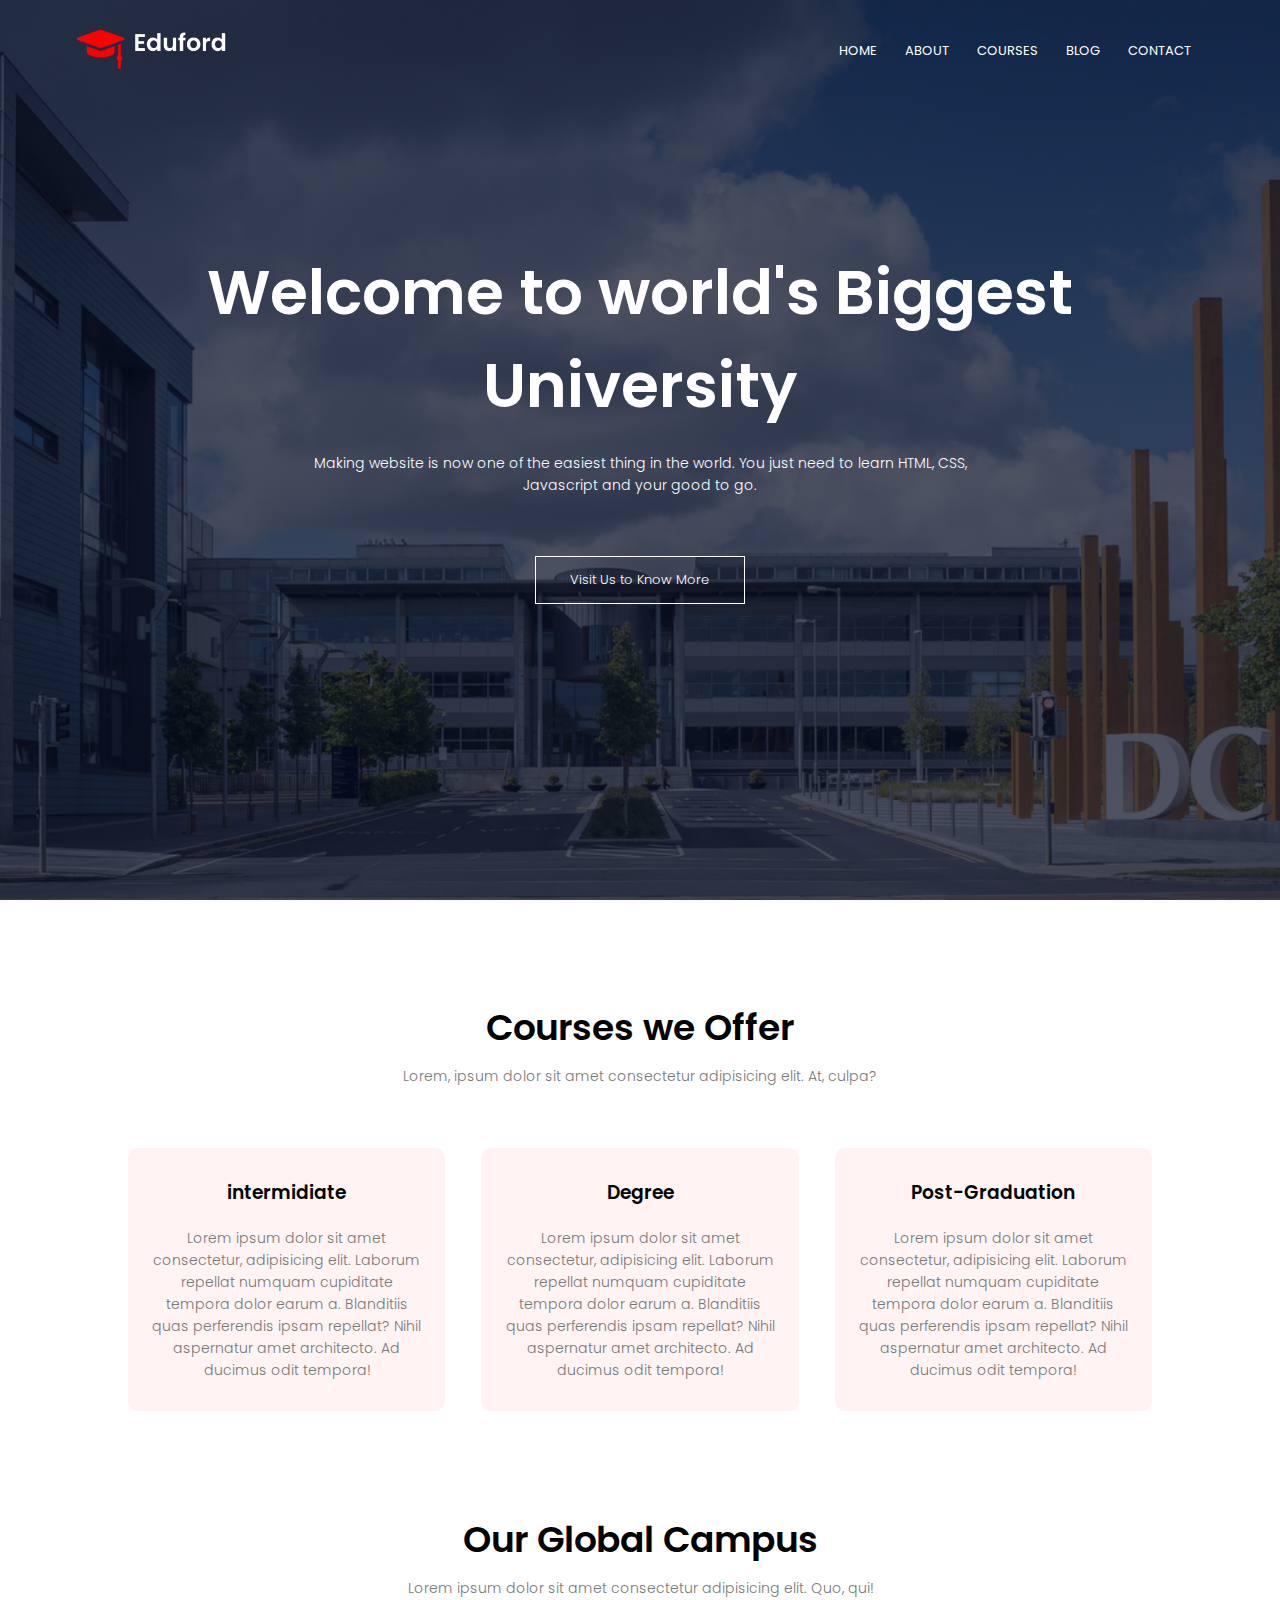
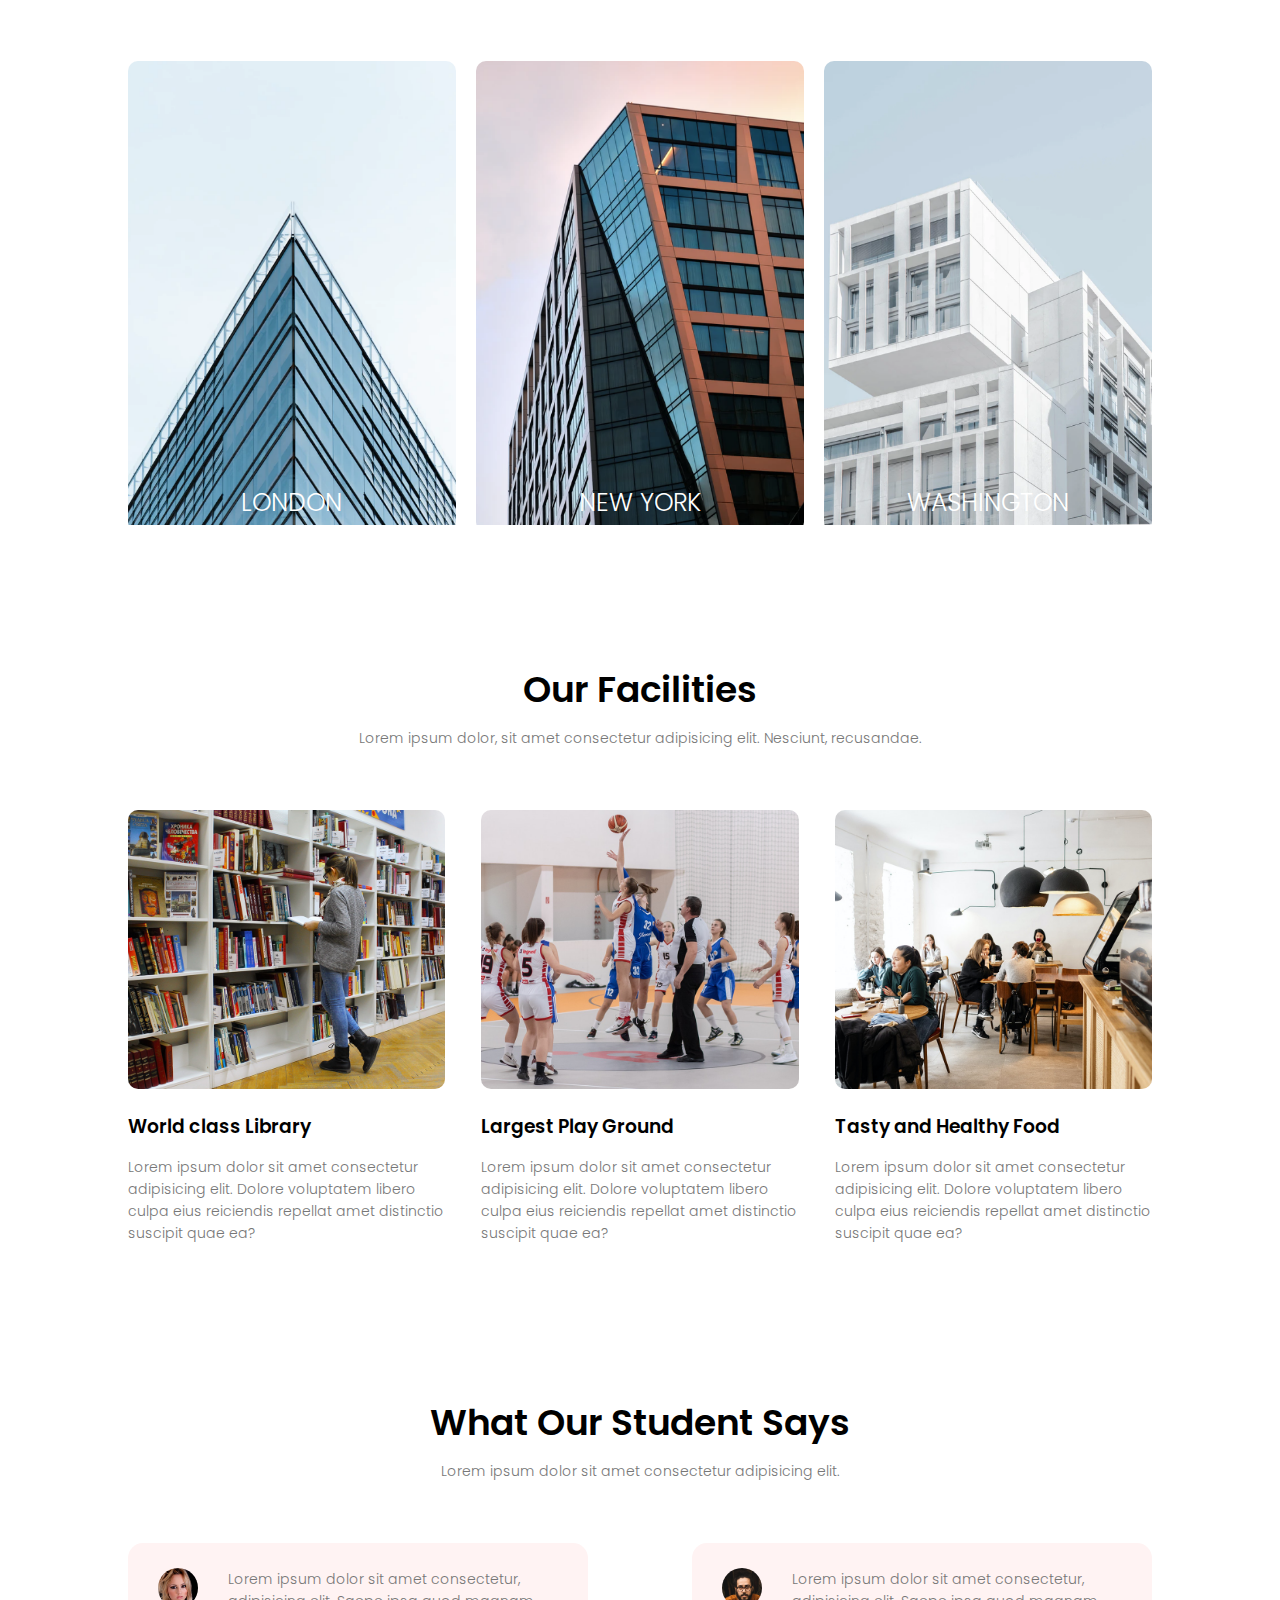
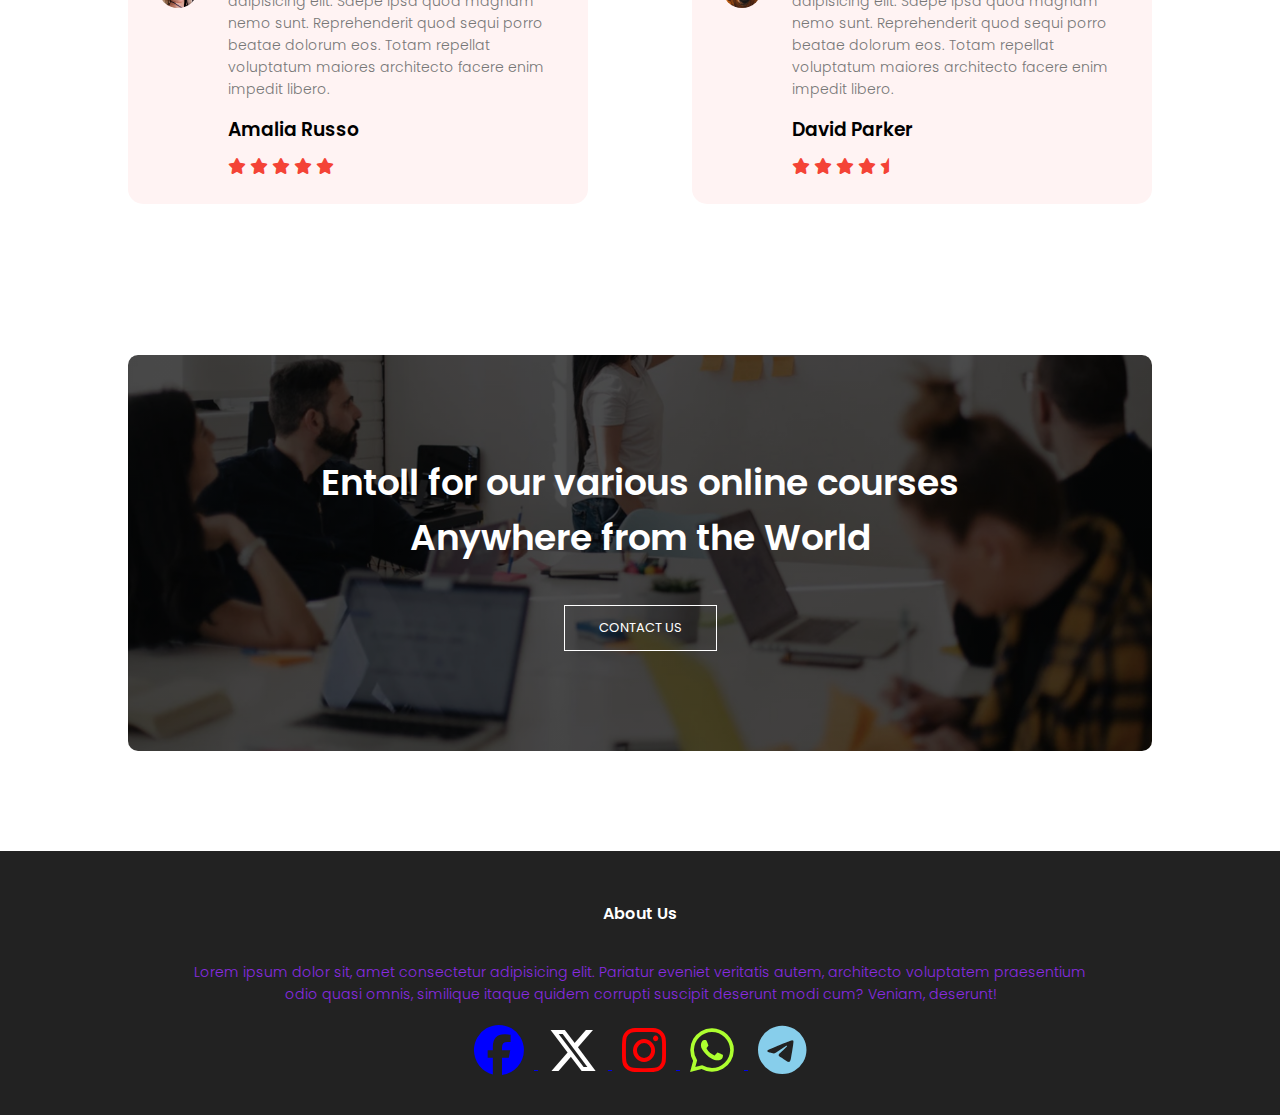
<file: index.html>
<!DOCTYPE html>
<html lang="en">
<head>
    <meta charset="UTF-8">
    <meta name="viewport" content="width=device-width, initial-scale=1.0">
    <title>University Website Design</title>
    <link rel="stylesheet" href="style.css">
    <link rel="stylesheet" href="https://cdnjs.cloudflare.com/ajax/libs/font-awesome/6.5.1/css/all.min.css"/>
    <link rel="preconnect" href="https://fonts.googleapis.com">
<link rel="preconnect" href="https://fonts.gstatic.com" crossorigin>
<link href="https://fonts.googleapis.com/css2?family=IBM+Plex+Sans:wght@100;200;300;400;600&family=Poppins:ital,wght@0,100;0,200;0,300;0,400;0,500;0,600;0,700;0,800;0,900;1,100;1,200;1,300;1,400;1,500;1,600;1,700;1,800;1,900&display=swap" rel="stylesheet">
</head>
<body>
    <section class="header"> 
       <nav>
        <a href="index.html"><img src="images/logo.png"></a>
        <div class="nav-links" id="navLinks">
            <i class="fa fa-times" onclick="hideMenu()"></i>
            <ul>
                <li><a href="index.html">HOME</a></li>
                <li><a href="about.html">ABOUT</a></li>
                <li><a href="course.html">COURSES</a></li>
                <li><a href="blog.html">BLOG</a></li>
                <li><a href="contact.html">CONTACT</a></li>
               </ul>
        </div>
        <i class="fa fa-bars" onclick="showMenu()"></i>
       </nav> 
       <div class="text-box">
        <h1>Welcome to world's Biggest University</h1>
        <p>Making website is now one of the easiest thing in the world. You 
            just need to learn HTML, CSS, <br> Javascript and your good to go.<p>
            <a href="about.html" class="hero-btn">Visit Us to Know More</a>
       </div>
    </section>
     
    <!-- courses -->
     <section class="course">
        <h1>Courses we Offer</h1>
        <p>Lorem, ipsum dolor sit amet consectetur adipisicing elit. At, culpa?</p>
     <div class="row">
        <div class="course-col">
            <h3>intermidiate</h3>
            <p>Lorem ipsum dolor sit amet consectetur, adipisicing elit. Laborum repellat numquam 
                cupiditate tempora dolor earum a. Blanditiis quas perferendis
                ipsam repellat? Nihil aspernatur amet architecto. Ad ducimus odit tempora!</p>
        </div>
        <div class="course-col">
            <h3>Degree</h3>
            <p>Lorem ipsum dolor sit amet consectetur, adipisicing elit. Laborum repellat numquam 
                cupiditate tempora dolor earum a. Blanditiis quas perferendis
                ipsam repellat? Nihil aspernatur amet architecto. Ad ducimus odit tempora!</p>
        </div>
        <div class="course-col">
            <h3>Post-Graduation</h3>
            <p>Lorem ipsum dolor sit amet consectetur, adipisicing elit. Laborum repellat numquam 
                cupiditate tempora dolor earum a. Blanditiis quas perferendis
                ipsam repellat? Nihil aspernatur amet architecto. Ad ducimus odit tempora!
            </p>
        </div>    
    </div>
</section>

<!-- campus -->

<section class="campus">
    <h1>Our Global Campus</h1>
    <p>Lorem ipsum dolor sit amet consectetur adipisicing elit. Quo, qui!</p>
    <div class="row">
        <div class="campus-col">
            <img src="images/london.png">
            <div class="layer">
                <h3>LONDON</h3>
            </div>
        </div>
        <div class="campus-col">
            <img src="images/newyork.png">
            <div class="layer">
                <h3>NEW YORK</h3>
            </div>
        </div>
        <div class="campus-col">
            <img src="images/washington.png">
            <div class="layer">
                <h3>WASHINGTON</h3>
            </div>
        </div>
    </div>
</section>


 <!-- ---- facilities---- -->


<section class="facilities">
    <h1>Our Facilities</h1>
    <p>Lorem ipsum dolor, sit amet consectetur adipisicing elit. Nesciunt, recusandae.</p>

    <div class="row">
        <div class="facilities-col">
            <img src="images/library.png">
            <h3>World class Library</h3>
            <p>Lorem ipsum dolor sit amet consectetur adipisicing elit. Dolore voluptatem 
             libero culpa eius reiciendis repellat amet distinctio suscipit quae ea?</p>
        </div>
        <div class="facilities-col">
            <img src="images/basketball.png">
            <h3>Largest Play Ground</h3>
            <p>Lorem ipsum dolor sit amet consectetur adipisicing elit. Dolore voluptatem 
             libero culpa eius reiciendis repellat amet distinctio suscipit quae ea?</p>
        </div>
        <div class="facilities-col">
            <img src="images/cafeteria.png">
            <h3>Tasty and Healthy Food</h3>
            <p>Lorem ipsum dolor sit amet consectetur adipisicing elit. Dolore voluptatem 
             libero culpa eius reiciendis repellat amet distinctio suscipit quae ea?</p>
        </div>
    </div>
</section>

<!-- ----testimonials---- -->

<section class="testimonials">
    <h1>What Our Student Says</h1>
    <p>Lorem ipsum dolor sit amet consectetur adipisicing elit.</p>
    <div class="row">
        <div class="testimonial-col">
            <img src="images/user1.jpg">
            <div>
                <p>Lorem ipsum dolor sit amet consectetur, adipisicing elit. Saepe ipsa quod magnam 
                    nemo sunt. 
                    Reprehenderit quod sequi porro beatae dolorum eos. Totam repellat voluptatum
                     maiores architecto facere enim impedit libero.</p>
                     <h3>Amalia Russo</h3>
                     <i class="fa fa-star"></i>
                     <i class="fa fa-star"></i>
                     <i class="fa fa-star"></i>
                     <i class="fa fa-star"></i>
                     <i class="fa fa-star"></i>
            </div>
        </div>
        <div class="testimonial-col">
            <img src="images/user2.jpg">
            <div>
                <p>Lorem ipsum dolor sit amet consectetur, adipisicing elit. Saepe ipsa quod magnam 
                    nemo sunt. 
                    Reprehenderit quod sequi porro beatae dolorum eos. Totam repellat voluptatum
                     maiores architecto facere enim impedit libero.</p>
                     <h3>David Parker</h3>
                     <i class="fa fa-star"></i>
                     <i class="fa fa-star"></i>
                     <i class="fa fa-star"></i>
                     <i class="fa fa-star"></i>
                     <i class="fa fa-star-half"></i>
            </div>
        </div>
    </div>
</section>

<!-- ----Call To Action---- -->

<section class="cta">
    <h1> Entoll for our various online courses 
        <br> Anywhere from the World</h1>
    <a href="contact.html" class="hero-btn">CONTACT US</a>
</section>

<!-- ----Footer---- -->

<section class="footer">
    <h4>About Us</h4>
    <p style="color: blueviolet;">Lorem ipsum dolor sit, amet consectetur adipisicing elit. Pariatur eveniet veritatis autem, 
        architecto voluptatem praesentium <br> odio quasi omnis, similique itaque 
        quidem corrupti suscipit deserunt modi cum? Veniam, deserunt!</p>
        <div class="icons">
            <a class="logo-facebook" href="https://www.facebook.com/">
        <i class="fa-brands fa-facebook"></i>
            </a>
            <a class="logo-twitter" href="https://x.com/twitter">
                <i class="fa-brands fa-x-twitter"></i>
        </a>
        <a class="logo-intagram" href="https://web.fa-instagram.com">
        <i class="fa-brands fa-instagram"></i>
        </a>
        <a class="logo-whatsapp" href="https://web.whatsapp.com">
            <i class="fa-brands fa-whatsapp"></i>
        </a>
        <a class="logo-telegram" href="https://web.telegram.org/a/">
        <i class="fa-brands fa-telegram"></i>
        </a>
    </div>
</section>

<!-- ----- Javascript for Toggle Menu----- -->
<script>
    var navLinks=document.getElementById("navLinks");
    function showMenu(){
        navLinks.style.right="0";
    }
    function hideMenu(){
        navLinks.style.right="-200px";
    }
</script>
</body>
</html>
</file>
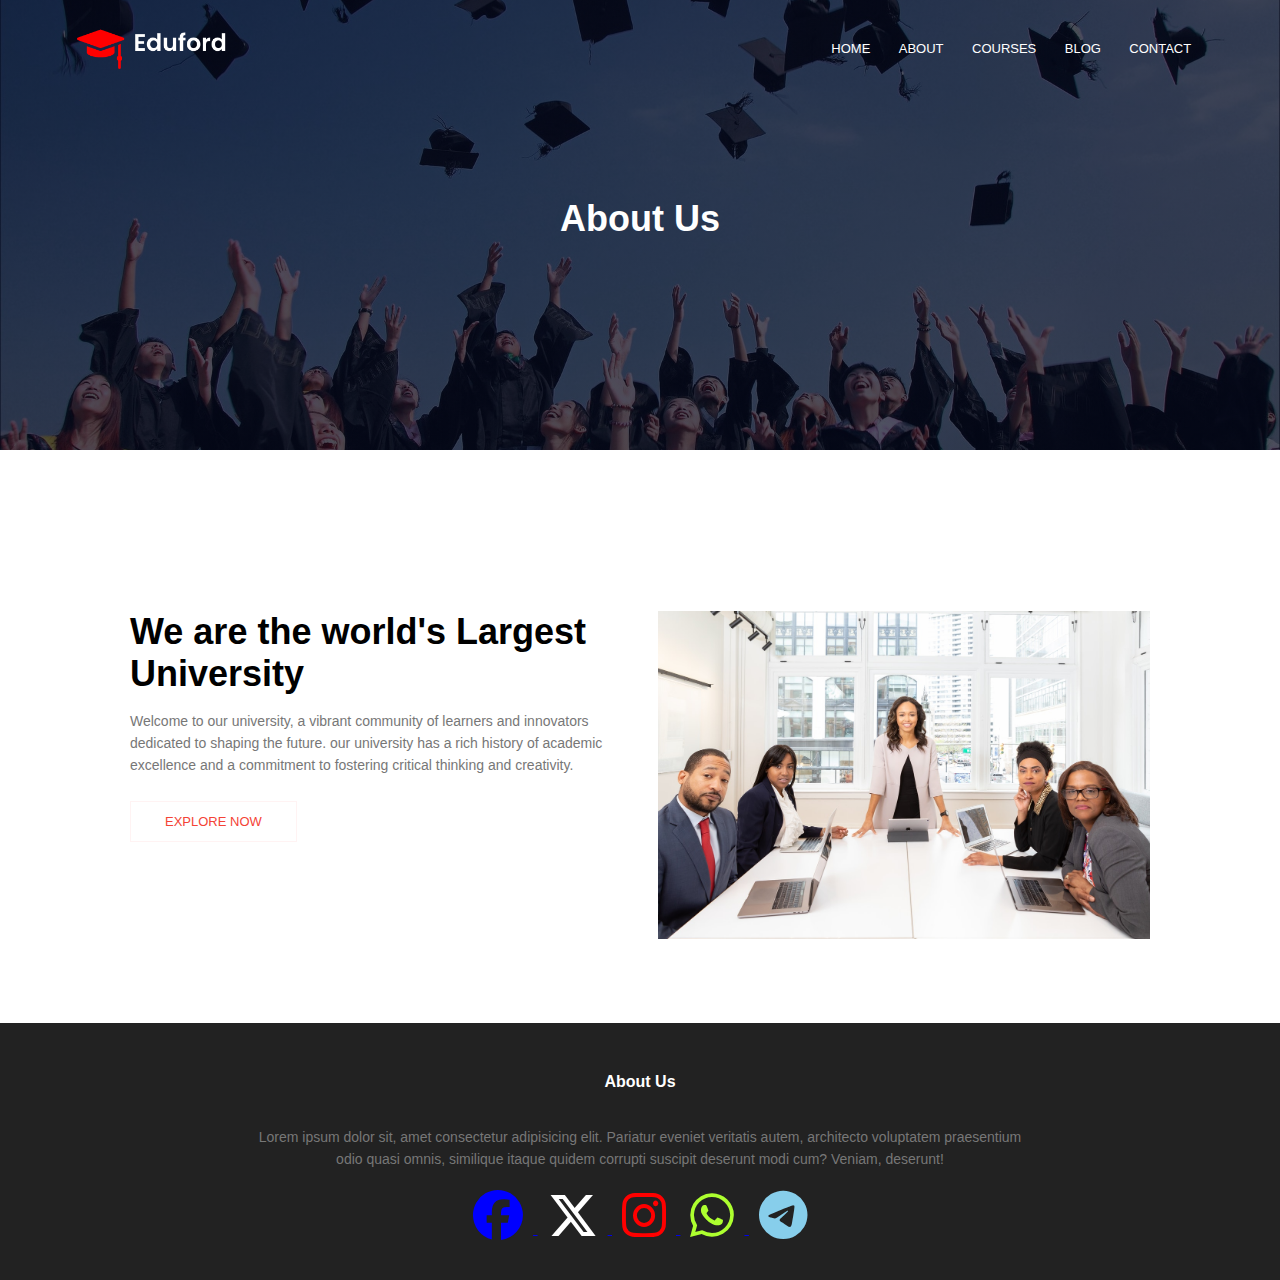
<file: about.html>
<!DOCTYPE html>
<html lang="en">
<head>
    <meta charset="UTF-8">
    <meta name="viewport" content="width=device-width, initial-scale=1.0">
    <title>University Website Design</title>
    <link rel="stylesheet" href="style.css">
    <link rel="stylesheet" href="https://cdnjs.cloudflare.com/ajax/libs/font-awesome/6.5.1/css/all.min.css"/>
</head>
<body>
    <section class="sub-header"> 
       <nav>
        <a href="index.html"><img src="images/logo.png"></a>
        <div class="nav-links" id="navLinks">
            <i class="fa fa-times" onclick="hideMenu()"></i>
            <ul>
                <li><a href="index.html">HOME</a></li>
                <li><a href="about.html">ABOUT</a></li>
                <li><a href="course.html">COURSES</a></li>
                <li><a href="blog.html">BLOG</a></li>
                <li><a href="contact.html">CONTACT</a></li>
            </ul>
        </div>
        <i class="fa fa-bars" onclick="showMenu()"></i>
       </nav> 
       <h1>About Us</h1>
    </section>
    

<!-- ----about us content---- -->

<section class="about-us">
    <div class="row">
        <div class="about-col">
            <h1>We are the world's Largest University</h1>
           <p>Welcome to our university, a vibrant community of learners and innovators dedicated to shaping the future.
            our university has a rich history of academic excellence and a commitment 
            to fostering critical thinking and creativity.</p>
            <a href="" class="hero-btn red-btn">EXPLORE NOW</a>
        </div>
        <div class="about-col">
            <img src="images/about.jpg">
    </div>
</section>



    
<!-- ----Footer---- -->

<section class="footer">
    <h4>About Us</h4>
    <p>Lorem ipsum dolor sit, amet consectetur adipisicing elit. Pariatur eveniet veritatis autem, 
        architecto voluptatem praesentium <br> odio quasi omnis, similique itaque 
        quidem corrupti suscipit deserunt modi cum? Veniam, deserunt!</p>
        <div class="icons">
            <a class="logo-facebook" href="https://www.facebook.com/">
        <i class="fa-brands fa-facebook"></i>
            </a>
            <a class="logo-twitter" href="https://x.com/twitter">
                <i class="fa-brands fa-x-twitter"></i>
        </a>
        <a class="logo-intagram" href="https://web.whatsapp.com">
        <i class="fa-brands fa-instagram"></i>
        </a>
        <a class="logo-whatsapp" href="https://web.whatsapp.com">
            <i class="fa-brands fa-whatsapp"></i>
        </a>
        <a class="logo-telegram" href="https://web.telegram.org/a/">
        <i class="fa-brands fa-telegram"></i>
        </a>
    </div>
</section>

<!-- ----- Javascript for Toggle Menu----- -->
<script>
    var navLinks=document.getElementById("navLinks");
    function showMenu(){
        navLinks.style.right="0";
    }
    function hideMenu(){
        navLinks.style.right="-200px";
    }
</script>
</body>
</html>
</file>
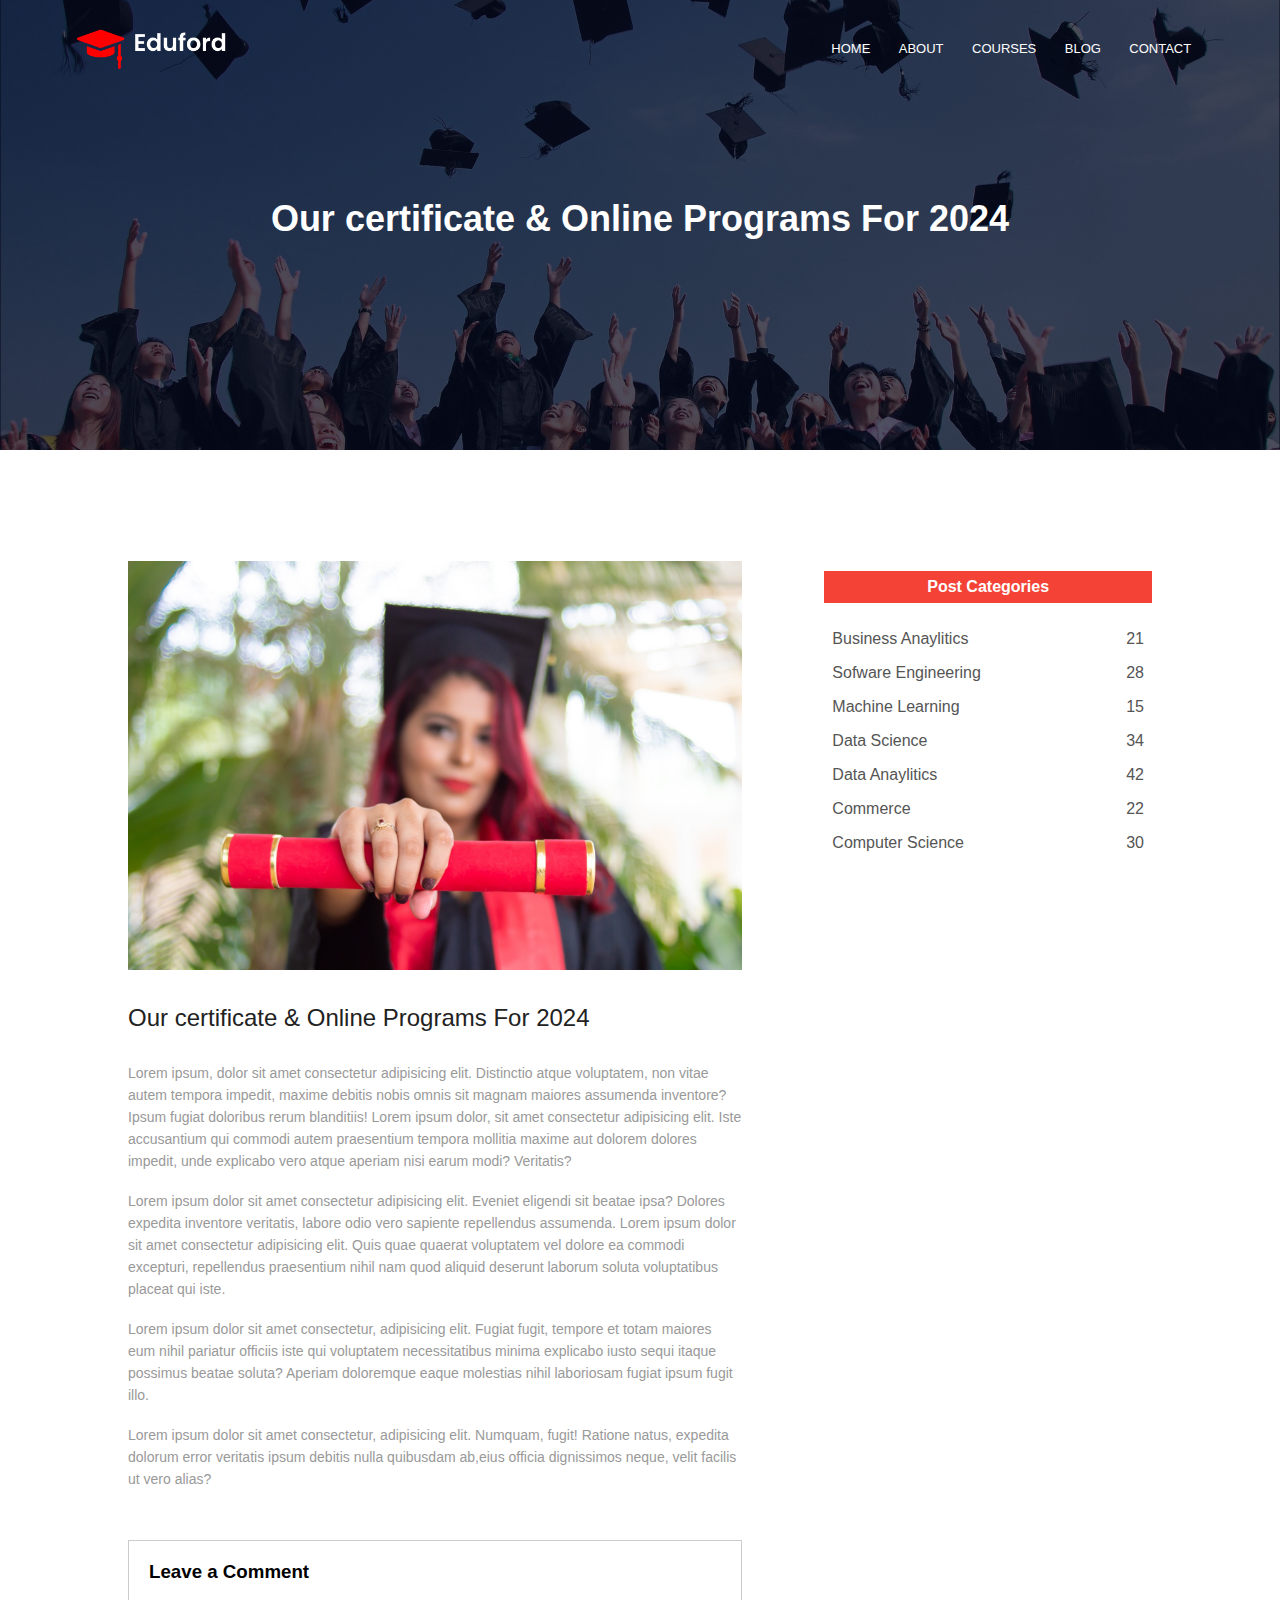
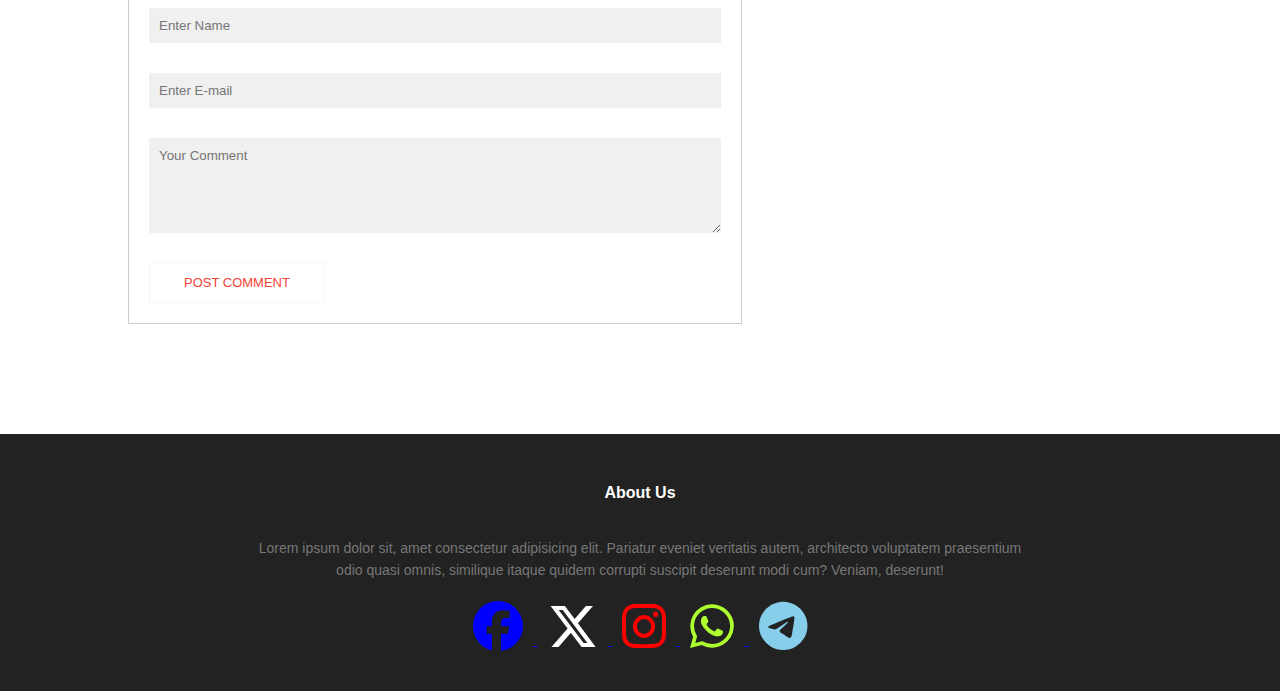
<file: blog.html>
<!DOCTYPE html>
<html lang="en">
<head>
    <meta charset="UTF-8">
    <meta name="viewport" content="width=device-width, initial-scale=1.0">
    <title>University Website Design</title>
    <link rel="stylesheet" href="style.css">
    <link rel="stylesheet" href="https://cdnjs.cloudflare.com/ajax/libs/font-awesome/6.5.1/css/all.min.css"/>
</head>
<body>
    <section class="sub-header"> 
       <nav>
        <a href="index.html"><img src="images/logo.png"></a>
        <div class="nav-links" id="navLinks">
            <i class="fa fa-times" onclick="hideMenu()"></i>
            <ul>
                <li><a href="index.html">HOME</a></li>
                <li><a href="about.html">ABOUT</a></li>
                <li><a href="course.html">COURSES</a></li>
                <li><a href="blog.html">BLOG</a></li>
                <li><a href="contact.html">CONTACT</a></li>
            </ul>
        </div>
        <i class="fa fa-bars" onclick="showMenu()"></i>
       </nav> 
       <h1>Our certificate & Online Programs For 2024</h1>
    </section>

<!-- ----blog page content---- -->

<section class="blog-content">
    <div class="row">
        <div class="blog-left">
            <img src="images/certificate.jpg">
            <h2>Our certificate & Online Programs For 2024</h2>
              <p>Lorem ipsum, dolor sit amet consectetur adipisicing elit. Distinctio atque voluptatem, 
                non vitae autem tempora impedit, maxime debitis nobis omnis sit magnam maiores 
                assumenda inventore? Ipsum fugiat doloribus rerum blanditiis! Lorem ipsum dolor, sit amet consectetur adipisicing elit.
                 Iste accusantium qui commodi autem praesentium tempora mollitia maxime aut dolorem dolores impedit,
                 unde explicabo vero atque aperiam nisi earum modi? Veritatis?
              </p>
              <br>
              <p>Lorem ipsum dolor sit amet consectetur adipisicing elit. Eveniet eligendi sit beatae ipsa? Dolores expedita 
                inventore veritatis, labore odio vero sapiente repellendus assumenda. Lorem ipsum dolor sit amet consectetur adipisicing elit. 
                Quis quae quaerat voluptatem vel dolore ea commodi excepturi, repellendus praesentium nihil nam quod aliquid deserunt
                 laborum soluta voluptatibus placeat qui iste.
                </p>
                 <br>
                 <p>Lorem ipsum dolor sit amet consectetur, adipisicing elit. Fugiat fugit, tempore et totam maiores eum nihil pariatur 
                    officiis iste qui voluptatem necessitatibus minima explicabo iusto sequi itaque possimus beatae soluta? 
                    Aperiam doloremque eaque molestias nihil laboriosam fugiat ipsum fugit illo.
                </p>
                    <br>
                    <p>Lorem ipsum dolor sit amet consectetur, adipisicing elit. Numquam, fugit! Ratione natus, expedita dolorum error
                         veritatis ipsum debitis nulla quibusdam ab,eius officia
                          dignissimos neque, velit facilis ut vero alias?
                    </p>
                    <div class="comment-box">
                        <h3>Leave a Comment</h3>
                        <form class="comment-form">
                            <input type="text" placeholder="Enter Name">
                            <input type="email" placeholder="Enter E-mail">
                            <textarea rows="5" placeholder="Your Comment"></textarea>
                            <button type="Submit" class="hero-btn red-btn">POST COMMENT</button>
                        </form>
                    </div>




                 </div>
        <div class="blog-right">
        <h3>Post Categories</h3>
            <div>
            <span>Business Anaylitics</span>
            <span>21</span>
            </div>
            <div>
            <span>Sofware Engineering</span>
            <span>28</span>
            </div>
            <div>
            <span>Machine Learning</span>
            <span>15</span>
            </div>
            <div>
            <span>Data Science</span>
            <span>34</span>
            </div>
            <div>
            <span>Data Anaylitics</span>
            <span>42</span>
            </div>
            <div>
            <span>Commerce</span>
            <span>22</span>
            </div>
            <div>
            <span>Computer Science</span>
            <span>30</span>
            </div>
        </div>
    </div>
</section>




 
<!-- ----Footer---- -->

<section class="footer">
    <h4>About Us</h4>
    <p>Lorem ipsum dolor sit, amet consectetur adipisicing elit. Pariatur eveniet veritatis autem, 
        architecto voluptatem praesentium <br> odio quasi omnis, similique itaque 
        quidem corrupti suscipit deserunt modi cum? Veniam, deserunt!</p>
        <div class="icons">
            <a class="logo-facebook" href="https://www.facebook.com/">
        <i class="fa-brands fa-facebook"></i>
            </a>
            <a class="logo-twitter" href="https://x.com/twitter">
                <i class="fa-brands fa-x-twitter"></i>
        </a>
        <a class="logo-intagram" href="https://web.whatsapp.com">
        <i class="fa-brands fa-instagram"></i>
        </a>
        <a class="logo-whatsapp" href="https://web.whatsapp.com">
            <i class="fa-brands fa-whatsapp"></i>
        </a>
        <a class="logo-telegram" href="https://web.telegram.org/a/">
        <i class="fa-brands fa-telegram"></i>
        </a>
    </div>
</section>
<!-- ----- Javascript for Toggle Menu----- -->
<script>
    var navLinks=document.getElementById("navLinks");
    function showMenu(){
        navLinks.style.right="0";
    }
    function hideMenu(){
        navLinks.style.right="-200px";
    }
</script>
</body>
</html>
</file>
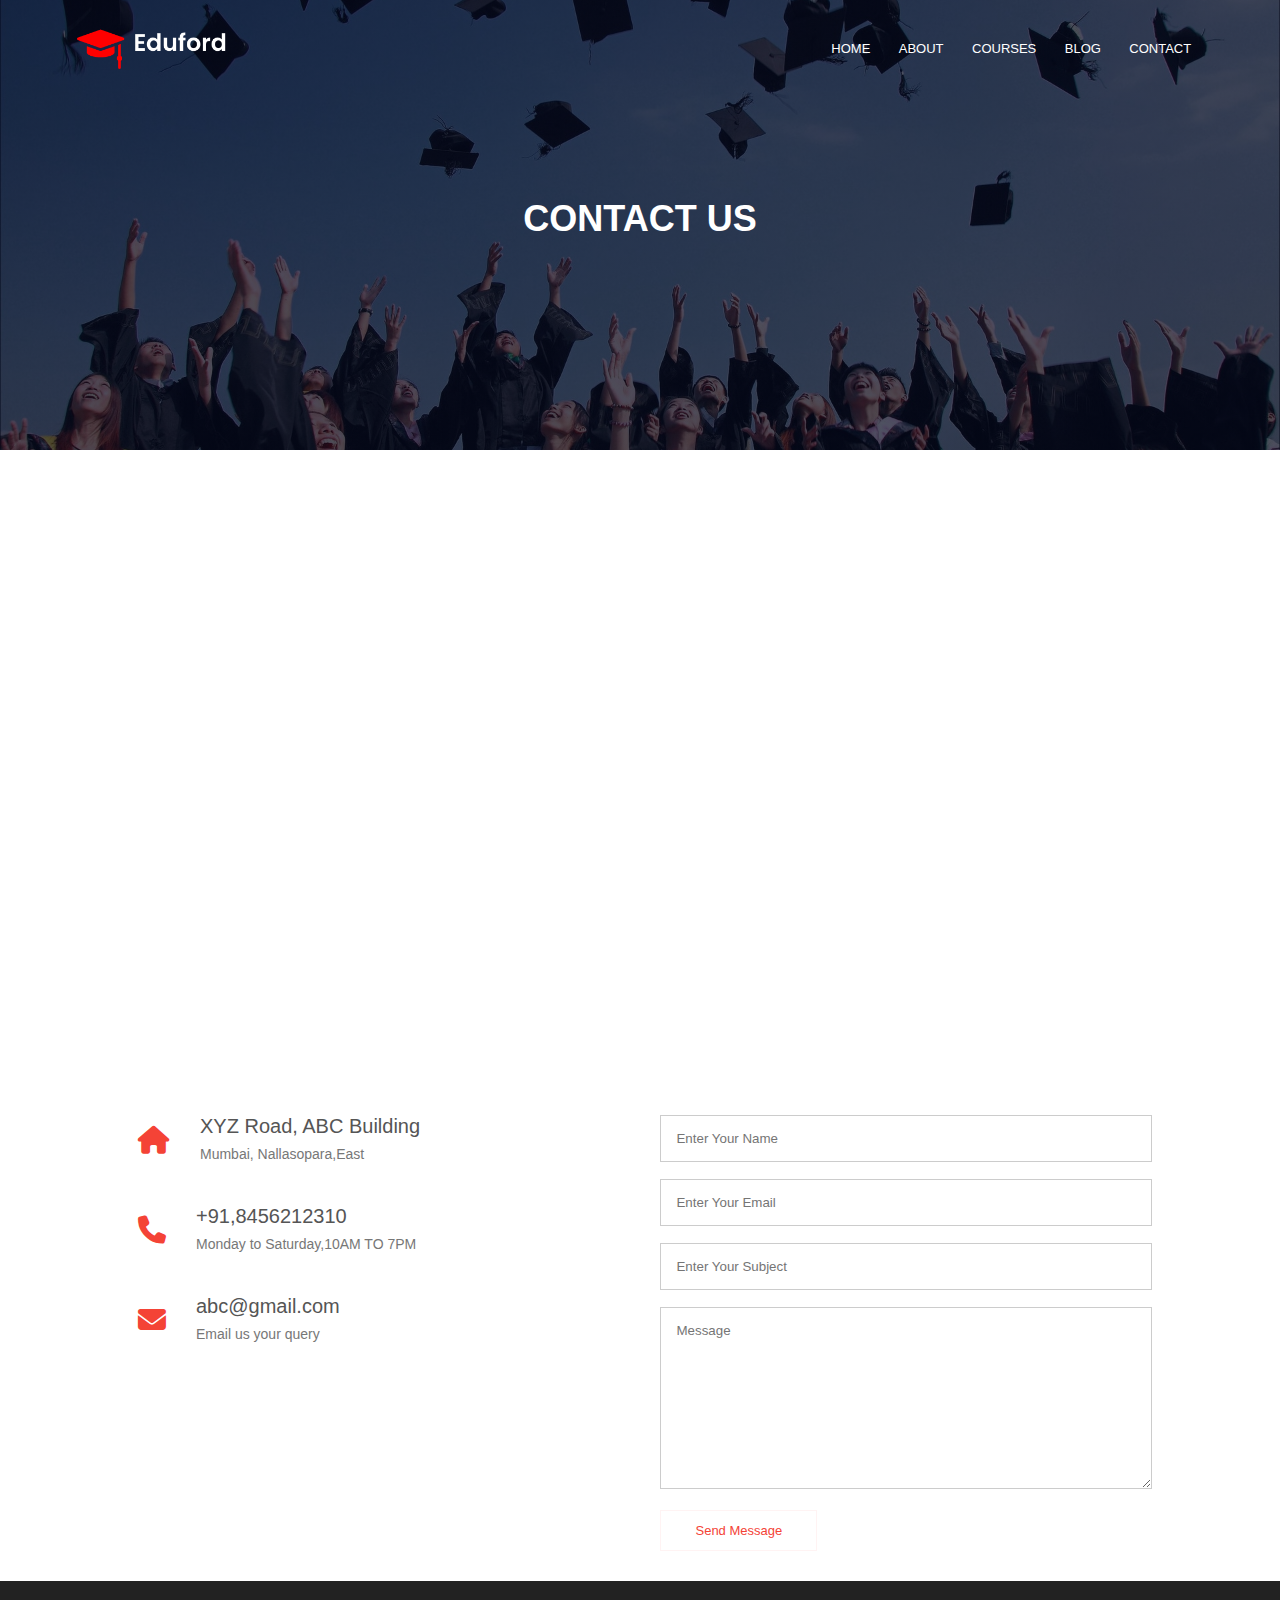
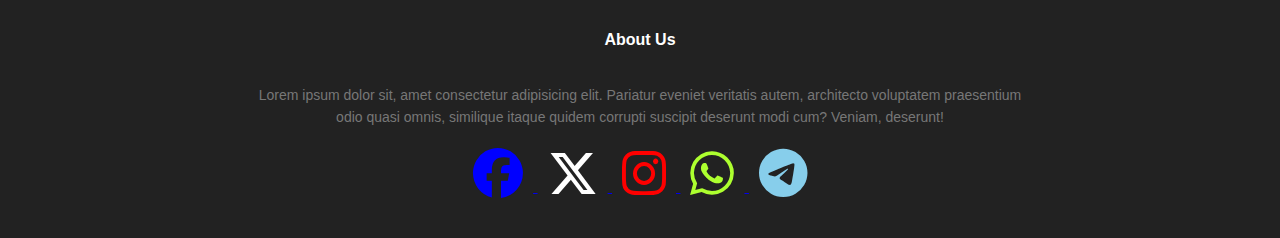
<file: contact.html>
<!DOCTYPE html>
<html lang="en">
<head>
    <meta charset="UTF-8">
    <meta name="viewport" content="width=device-width, initial-scale=1.0">
    <title>University Website Design</title>
    <link rel="stylesheet" href="style.css">
    <link rel="stylesheet" href="https://cdnjs.cloudflare.com/ajax/libs/font-awesome/6.5.1/css/all.min.css"/>
</head>
<body>
    <section class="sub-header"> 
       <nav>
        <a href="index.html"><img src="images/logo.png"></a>
        <div class="nav-links" id="navLinks">
            <i class="fa fa-times" onclick="hideMenu()"></i>
            <ul>
                <li><a href="index.html">HOME</a></li>
                <li><a href="about.html">ABOUT</a></li>
                <li><a href="course.html">COURSES</a></li>
                <li><a href="blog.html">BLOG</a></li>
                <li><a href="contact.html">CONTACT</a></li>
            </ul>
        </div>
        <i class="fa fa-bars" onclick="showMenu()"></i>
       </nav> 
       <h1> CONTACT US</h1>
    </section>
    
<!-- ----contact us---- -->
<section class="location">
    <iframe src="https://www.google.com/maps/embed?pb=!1m18!1m12!1m3!1d60209.60661184931!2d72.76470895121948!3d19.40806695747993!2m3!1f0!2f0!3f0!3m2!1i1024!2i768!4f13.1!3m3!1m2!1s0x3be7a93891055565%3A0xf39283d30d9ad8cc!2sNala%20Sopara%2C%20Maharashtra!5e0!3m2!1sen!2sin!4v1726761368312!5m2!1sen!2sin" width="600" height="450" style="border:0;" allowfullscreen="" loading="lazy" referrerpolicy="no-referrer-when-downgrade"></iframe>
    </section>

    <section class="contact-us">
        <div class="row">
            <div class="contact-col">
                <div>
                    <i class="fa-solid fa-house"></i>
                    <span>
                    <h5>XYZ Road, ABC Building</h5>
                    <p>Mumbai, Nallasopara,East</p>
                </span>
                </div>
                <div>
                    <i class="fa-solid fa-phone"></i>
                    <span>
                    <h5>+91,8456212310</h5>
                    <p>Monday to Saturday,10AM TO 7PM</p>
                </span>
                </div>
                <div>
                    <i class="fa-solid fa-envelope"></i>
                    <span>
                    <h5>abc@gmail.com</h5>
                    <p>Email us your query</p>
                </span>
                </div>
            </div>
            <div class="contact-col">
                <form action="">
                    <input type="text" placeholder="Enter Your Name" required>
                    <input type="email" placeholder="Enter Your Email" required>
                    <input type="text" placeholder="Enter Your Subject" required>
                    <textarea rows="10" placeholder="Message"></textarea>
                    <button type="Submit" class="hero-btn red-btn"> Send Message</button>
                </form>
            </div>
        </div>
    </section>

<!-- ----Footer---- -->

<section class="footer">
    <h4>About Us</h4>
    <p>Lorem ipsum dolor sit, amet consectetur adipisicing elit. Pariatur eveniet veritatis autem, 
        architecto voluptatem praesentium <br> odio quasi omnis, similique itaque 
        quidem corrupti suscipit deserunt modi cum? Veniam, deserunt!</p>
        <div class="icons">
            <a class="logo-facebook" href="https://www.facebook.com/">
        <i class="fa-brands fa-facebook"></i>
            </a>
            <a class="logo-twitter" href="https://x.com/twitter">
                <i class="fa-brands fa-x-twitter"></i>
        </a>
        <a class="logo-intagram" href="https://web.whatsapp.com">
        <i class="fa-brands fa-instagram"></i>
        </a>
        <a class="logo-whatsapp" href="https://web.whatsapp.com">
            <i class="fa-brands fa-whatsapp"></i>
        </a>
        <a class="logo-telegram" href="https://web.telegram.org/a/">
        <i class="fa-brands fa-telegram"></i>
        </a>
    </div>
</section>
<!-- ----- Javascript for Toggle Menu----- -->
<script>
    var navLinks=document.getElementById("navLinks");
    function showMenu(){
        navLinks.style.right="0";
    }
    function hideMenu(){
        navLinks.style.right="-200px";
    }
</script>
</body>
</html>
</file>
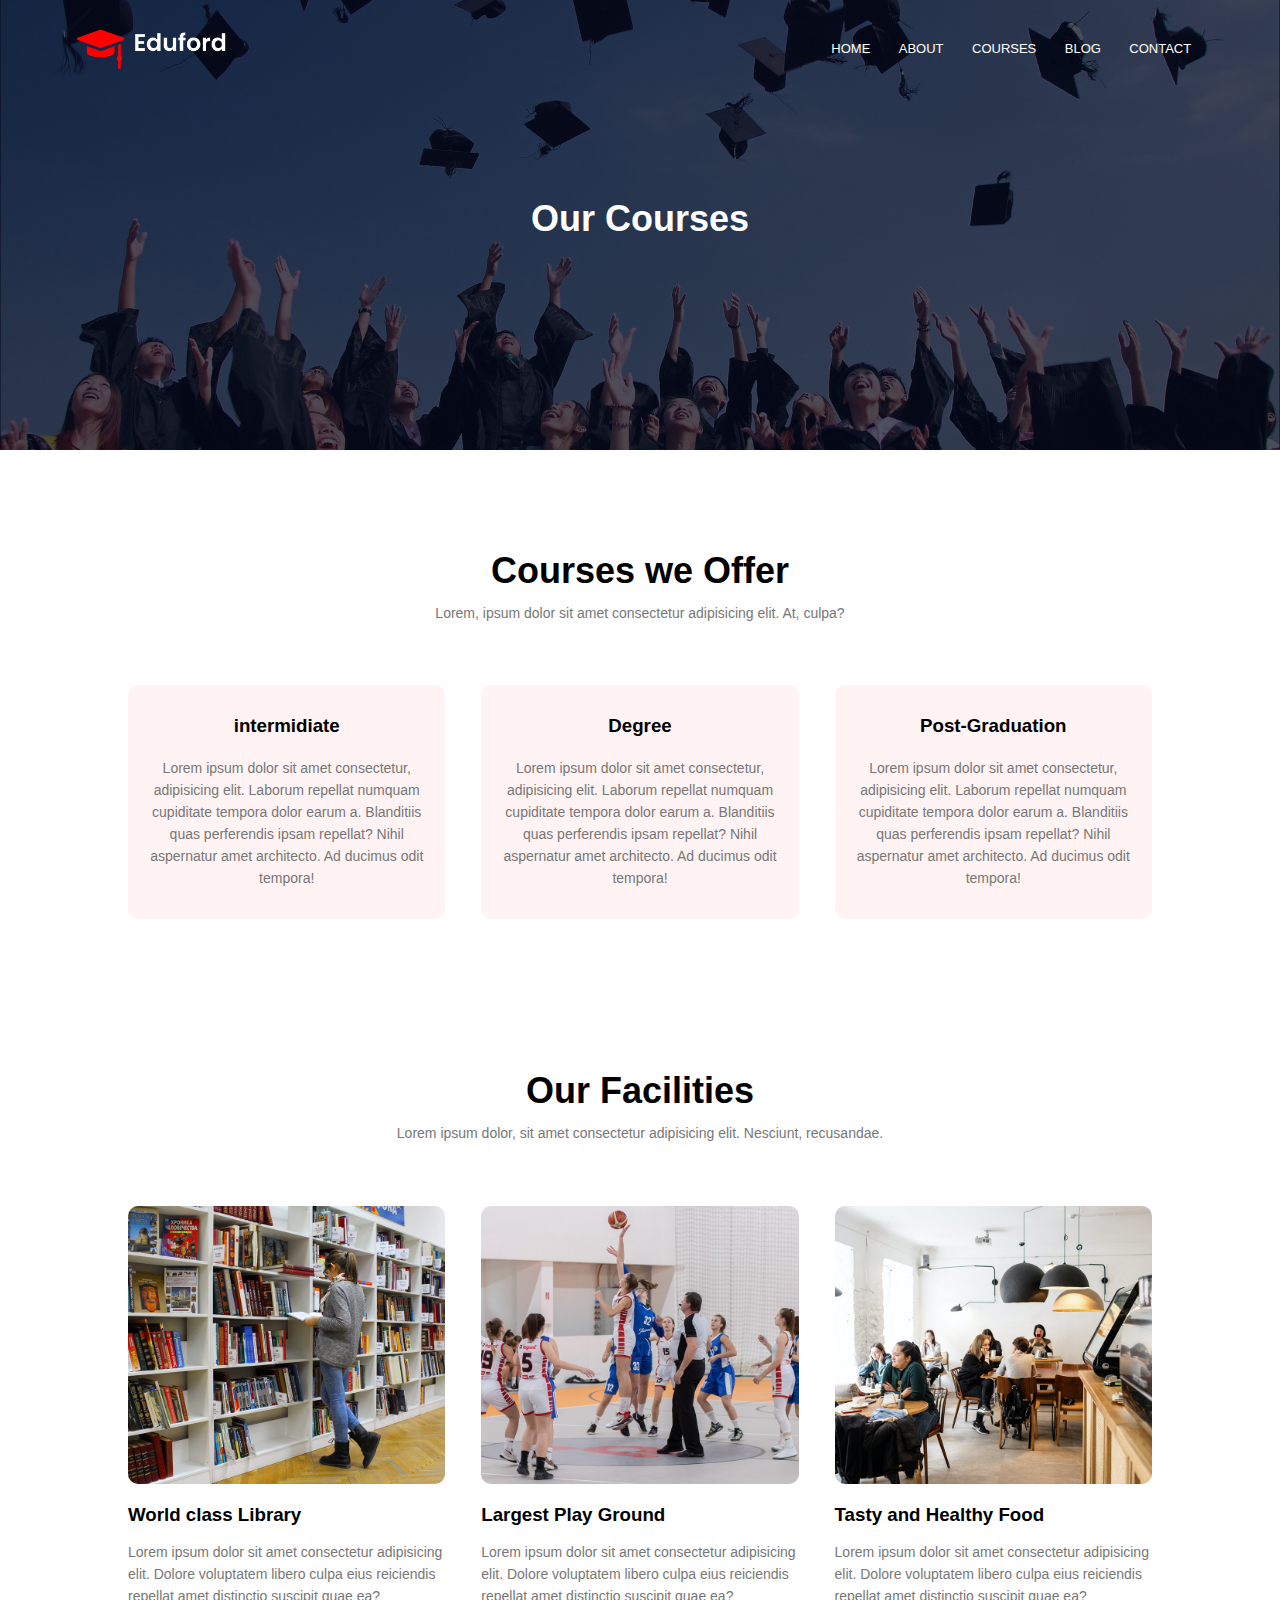
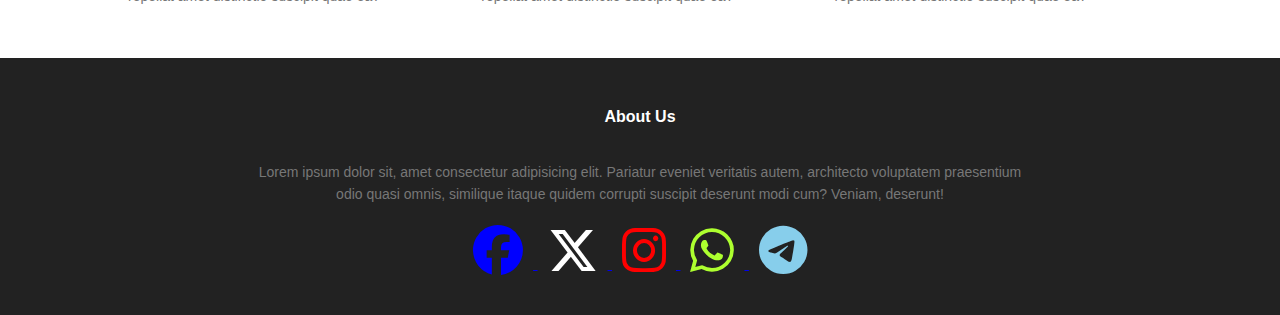
<file: course.html>
<!DOCTYPE html>
<html lang="en">
<head>
    <meta charset="UTF-8">
    <meta name="viewport" content="width=device-width, initial-scale=1.0">
    <title>University Website Design</title>
    <link rel="stylesheet" href="style.css">
    <link rel="stylesheet" href="https://cdnjs.cloudflare.com/ajax/libs/font-awesome/6.5.1/css/all.min.css"/>
</head>
<body>
    <section class="sub-header"> 
       <nav>
        <a href="index.html"><img src="images/logo.png"></a>
        <div class="nav-links" id="navLinks">
            <i class="fa fa-times" onclick="hideMenu()"></i>
            <ul>
                <li><a href="index.html">HOME</a></li>
                <li><a href="about.html">ABOUT</a></li>
                <li><a href="course.html">COURSES</a></li>
                <li><a href="blog.html">BLOG</a></li>
                <li><a href="contact.html">CONTACT</a></li>
            </ul>
        </div>
        <i class="fa fa-bars" onclick="showMenu()"></i>
       </nav> 
       <h1>Our Courses</h1>
    </section>
 <!-- courses -->
 <section class="course">
    <h1>Courses we Offer</h1>
    <p>Lorem, ipsum dolor sit amet consectetur adipisicing elit. At, culpa?</p>
 <div class="row">
    <div class="course-col">
        <h3>intermidiate</h3>
        <p>Lorem ipsum dolor sit amet consectetur, adipisicing elit. Laborum repellat numquam 
            cupiditate tempora dolor earum a. Blanditiis quas perferendis
            ipsam repellat? Nihil aspernatur amet architecto. Ad ducimus odit tempora!</p>
    </div>
    <div class="course-col">
        <h3>Degree</h3>
        <p>Lorem ipsum dolor sit amet consectetur, adipisicing elit. Laborum repellat numquam 
            cupiditate tempora dolor earum a. Blanditiis quas perferendis
            ipsam repellat? Nihil aspernatur amet architecto. Ad ducimus odit tempora!</p>
    </div>
    <div class="course-col">
        <h3>Post-Graduation</h3>
        <p>Lorem ipsum dolor sit amet consectetur, adipisicing elit. Laborum repellat numquam 
            cupiditate tempora dolor earum a. Blanditiis quas perferendis
            ipsam repellat? Nihil aspernatur amet architecto. Ad ducimus odit tempora!
        </p>
    </div>    
</div>
</section>

 <!-- ---- facilities---- -->


 <section class="facilities">
    <h1>Our Facilities</h1>
    <p>Lorem ipsum dolor, sit amet consectetur adipisicing elit. Nesciunt, recusandae.</p>

    <div class="row">
        <div class="facilities-col">
            <img src="images/library.png">
            <h3>World class Library</h3>
            <p>Lorem ipsum dolor sit amet consectetur adipisicing elit. Dolore voluptatem 
             libero culpa eius reiciendis repellat amet distinctio suscipit quae ea?</p>
        </div>
        <div class="facilities-col">
            <img src="images/basketball.png">
            <h3>Largest Play Ground</h3>
            <p>Lorem ipsum dolor sit amet consectetur adipisicing elit. Dolore voluptatem 
             libero culpa eius reiciendis repellat amet distinctio suscipit quae ea?</p>
        </div>
        <div class="facilities-col">
            <img src="images/cafeteria.png">
            <h3>Tasty and Healthy Food</h3>
            <p>Lorem ipsum dolor sit amet consectetur adipisicing elit. Dolore voluptatem 
             libero culpa eius reiciendis repellat amet distinctio suscipit quae ea?</p>
        </div>
    </div>
</section>

<!-- ----Footer---- -->

<section class="footer">
    <h4>About Us</h4>
    <p>Lorem ipsum dolor sit, amet consectetur adipisicing elit. Pariatur eveniet veritatis autem, 
        architecto voluptatem praesentium <br> odio quasi omnis, similique itaque 
        quidem corrupti suscipit deserunt modi cum? Veniam, deserunt!</p>
        <div class="icons">
            <a class="logo-facebook" href="https://www.facebook.com/">
        <i class="fa-brands fa-facebook"></i>
            </a>
            <a class="logo-twitter" href="https://x.com/twitter">
                <i class="fa-brands fa-x-twitter"></i>
        </a>
        <a class="logo-intagram" href="https://web.whatsapp.com">
        <i class="fa-brands fa-instagram"></i>
        </a>
        <a class="logo-whatsapp" href="https://web.whatsapp.com">
            <i class="fa-brands fa-whatsapp"></i>
        </a>
        <a class="logo-telegram" href="https://web.telegram.org/a/">
        <i class="fa-brands fa-telegram"></i>
        </a>
    </div>
</section>
<!-- ----- Javascript for Toggle Menu----- -->
<script>
    var navLinks=document.getElementById("navLinks");
    function showMenu(){
        navLinks.style.right="0";
    }
    function hideMenu(){
        navLinks.style.right="-200px";
    }
</script>
</body>
</html>
</file>
<file: style.css>
*{
    margin: 0;
    padding: 0;
    font-family: "Poppins", sans-serif;
}
.header{
    min-height: 100vh;
    width: 100%;
    background-image: linear-gradient(rgba(4,9,30,0.7),rgba(4,9,30,0.7)),url( images/banner.png);
    background-position: center;
    background-size: cover;
    position: relative;
}
nav{
    display: flex;
    padding: 2% 6%;
    justify-content: space-between;
    align-items: center;
}
nav img{
    width: 150px;
}
.nav-links{
    flex: 1;
    text-align: right;
}
.nav-links ul li{
    list-style: none;
    display: inline-block;
    padding: 8px 12px;
    position: relative;
}
.nav-links ul li a{
    color: #fff;
    text-decoration: none;
    font-size: 13px;
}
.nav-links ul li::after{
    content: '';
    width: 0%;
    height: 2px;
    background: #f44336;
    display: block;
    margin: auto;
    transition: 0.5s;
}
.nav-links ul li:hover::after{
    width: 100%;
}
.text-box{
    width: 90%;
    color: #fff;
    position: absolute;
    top: 50%;
    left: 50%;
    transform: translate(-50%,-50%);
    text-align: center;
}
.text-box h1{
    font-size: 62px;
}
.text-box p{
    margin: 10px 0 40px;
    font-size: 14px;
    color: #fff;
}
.hero-btn{
    display: inline-block;
    text-decoration: none;
    color: #fff;
    border: 1px solid #fff;
    padding: 12px 34px;
    font-size: 13px;
    background: transparent;
    position: relative;
    cursor: pointer;
}
.hero-btn:hover{
    transition: 2s;
    border-radius: 20px;
    text-shadow: 1px 2px 4px black;
    border: 1px solid #f44336;
    background: #f44336;  
}
nav .fa{
    display: none;
}

@media(max-width:700px){
    .text-box h1{
            font-size: 20px;
    } 
    .nav-links ul li{
        display: block;
    }  
    .nav-links{
        position: fixed;
        background: #f44336; 
        height: 100vh;
        width: 200px;
        top: 0;
        right: -200px;
        text-align: left;
        z-index: 2;
        transition: 1s;
    }
    nav .fa{
        display: block;
        color: #fff;
        margin: 10px;
        font-size: 22px;
        cursor: pointer;
    }
    .nav-links ul{
        padding: 30px;
    }
}

/* course */

.course{
    width: 80%;
    margin: auto;
    text-align: center;
    padding-top: 100px;
}
 h1{
    font-size: 36px;
    font-weight: 600;
}
 p{
    color: #777;
    font-size: 14px;
    font-weight: 300;
    line-height: 22px;
    padding: 10px;
}
.row{
    margin-top: 5%;
    display: flex;
    justify-content: space-between;
}
.course-col{
    flex-basis: 31%;
    background: #fff3f3;
    border-radius: 10px;
    margin-bottom: 5%;
    padding: 20px 12px;
    box-sizing: border-box;
    transition: 1s;
}
h3{
    text-align: center;
    font-weight: 600;
    margin: 10px 0;
}
.course-col:hover{
    box-shadow: 0 0 20px 0px rgba(0, 0, 0,0.2);
}


@media(max-width:700px){
    .row{
        flex-direction: column;
    }
}

/* ---- campus ---- */

.campus{
    width: 80%;
    margin: auto;
    text-align: center;
    padding-top: 50px;
}
.campus-col{
    flex-basis: 32%;
    border-radius: 10px;
    margin-bottom: 30px;
    position: relative;
    overflow: hidden;
}
.campus-col img{
    width: 100%;
}
.layer{
    background: transparent;
    height: 100%;
    width: 100%;
    position: absolute;
    top: 0;
    left: 0;
    transition: 1s;
}
.layer:hover{
    background: rgba(226,0,0,0.7);
}
.layer h3{
    width: 100%;
    font-weight: 300;
    color: #fff;
    font-size: 25px;
    bottom: 0;
    left: 50%;
    transform: translate(-50%);
    position: absolute;
}

/* ----facilities---- */

.facilities{
    width: 80%;
    margin: auto;
    text-align: center;
    padding-top: 100px;
}
.facilities-col{
    flex-basis: 31%;
    border-radius: 10px;
    margin-bottom: 5%;
    text-align: left;
}
.facilities-col img{
    width: 100%;
    border-radius: 10px;
}
.facilities-col p{
    padding: 0;
}
.facilities-col h3{
    margin-top: 16px;
    margin-bottom: 15px;
    text-align: left;
}

/* ----testimonials---- */

.testimonials{
    width: 80%;
    margin: auto;
    padding-top: 100px;
    text-align: center;
}
.testimonial-col{
    flex-basis: 40%;
    border-radius: 15px;
    margin-bottom: 5%;
    text-align: left;
    background: #fff3f3;
    padding: 25px;
    cursor: pointer;
    display: flex;
}
.testimonial-col img{
    height: 40px;
    margin-left: 5px;
    margin-right: 30px;
    border-radius: 50%;
}
.testimonial-col p{
    padding: 0;
}
.testimonial-col h3{
    margin-top: 15px;
    text-align: left;
}
.testimonial-col .fa{
    color: #f44336;
}

@media(max-width:700px){
    .testimonial-col img{
       
        margin-left: 0px;
        margin-right: 15px;
       
    }
}

 /* ----Call To Action---- */

 .cta{
    margin: 100px auto;
    width: 80%;
    background-image: linear-gradient(rgba(0,0,0,0.7),rgba(0,0,0,0.7)),url( images/banner2.jpg);
    background-position: center;
    background-size: cover;
    border-radius: 10px;
    text-align: center;
    padding: 100px 0;
 }
 .cta h1{
    color: #fff;
    margin-bottom: 40px;
    padding: 0;
 }

 @media(max-width:700px){
    .cta h1{
        font-size: 24px;
    }
 }

 /* ----Footer---- */

 .footer{
   width: 100%;
   text-align: center;
   padding: 30px 0;
   background-color: #222;
 }
 .footer h4{
    margin-bottom: 25px;
    margin-top: 20px;
    font-weight: 600;
    color: #fff;
 }
 
 .sub-header{
    height: 50vh;
    width: 100%;
    background-image: linear-gradient(rgba(4,9,30,0.7),rgba(4,9,30,0.7)),url( images/background.jpg);
    background-position: center;
    background-size: cover;
    position: relative;
    text-align: center;
    color: #fff;
 }
 .sub-header h1{
    margin-top: 100px;
 }

 .about-us{
    width: 80%;
    margin: auto;
    padding-top: 80px;
    padding-bottom: 50px;
 }
 .about-col{
    flex-basis: 48%;
    padding: 30px 2px;
 }
 .about-col img{
    width: 100%;
 }
 .about-col h1{
    padding-top: 0;
 }
 .about-col p{
    padding: 15px 0 25px;
 }
.red-btn{
   border: 1px solid #fff3f3;
   background: transparent;
   color: #f44336;
}
.red-btn:hover{
    color: #fff;
}
.fa-brands{
    padding: 10px;
    font-size: 50px;
}
.fa-facebook{
    color: blue;
}
.fa-facebook:hover{
    border: 1px dotted white;
    border-radius: 10px;
}
.fa-x-twitter{
    color: #fff;
   
}
.fa-x-twitter:hover{
    border: 1px dotted white;
    border-radius: 10px;
}
.fa-instagram{
    color: red;
}
.fa-instagram:hover{
    border: 1px dotted white;
    border-radius: 10px;
}
.fa-whatsapp{
    color: greenyellow;
}
.fa-whatsapp:hover{
    border: 1px dotted white;
    border-radius: 10px;
}
.fa-telegram{
    color: skyblue;
}
.fa-telegram:hover{
    border: 1px dotted white;
    border-radius: 10px;
}

/* ----blog page content---- */

.blog-content{
    width: 80%;
    margin: auto;
    padding: 60px 0;
}
.blog-left{
    flex-basis: 60%;   
}
.blog-left img{
    width: 100%;
}
.blog-left h2{
    color: #222;
    font-weight: 400;
    margin: 30px 0;
}
.blog-left p{
    color: #999;
    padding: 0;

}
.blog-right{
    flex-basis: 32%;
}
.blog-right h3{
    background: #f44336;
    color: #fff;
    padding: 7px  0;
    font-size: 16px;
    margin-bottom: 19px;
}
.blog-right div{
    display: flex;
    justify-content: space-between;
    align-items: center;
    color: #555;
    padding: 8px;
    box-sizing: border-box;
}
.comment-box{
    border: 1px solid #ccc;
    margin: 50px 0;
    padding: 10px 20px;
}
.comment-box h3{
    text-align: left;
}
.comment-form input, .comment-form textarea{
    width: 100%;
    padding: 10px;
    margin: 15px 0;
    box-sizing: border-box;
    border: none;
    outline: none;
    background: #f0f0f0;
}
.comment-form button{
    margin: 10px 0; 
}

/* ----contact us page---- */

.location{
    width: 80%;
    margin: auto;
    padding: 80px 0;
}
.location iframe{
    width: 100%;
}
.contact-us{
    width: 80%;
    margin: auto;

}
.contact-col{
    flex-basis: 48%;
    margin-bottom: 30px;
}
.contact-col div{
    display: flex;
    align-items: center;
    margin-bottom: 40px;
}
.contact-col div .fa-solid{
    font-size: 28px;
    color: #f44336;
    margin: 10px;
    margin-right: 30px;
}
.contact-col div p{
    padding: 0;
}
.contact-col div h5{
    font-size: 20px;
    margin-bottom: 5px;
    color: #555;
    font-weight: 400;
}
.contact-col input, .contact-col textarea{
    width: 100%;
    padding: 15px;
    margin-bottom: 17px;
    outline: none;
    border: 1px solid #ccc;
    box-sizing: border-box;
}
</file>
